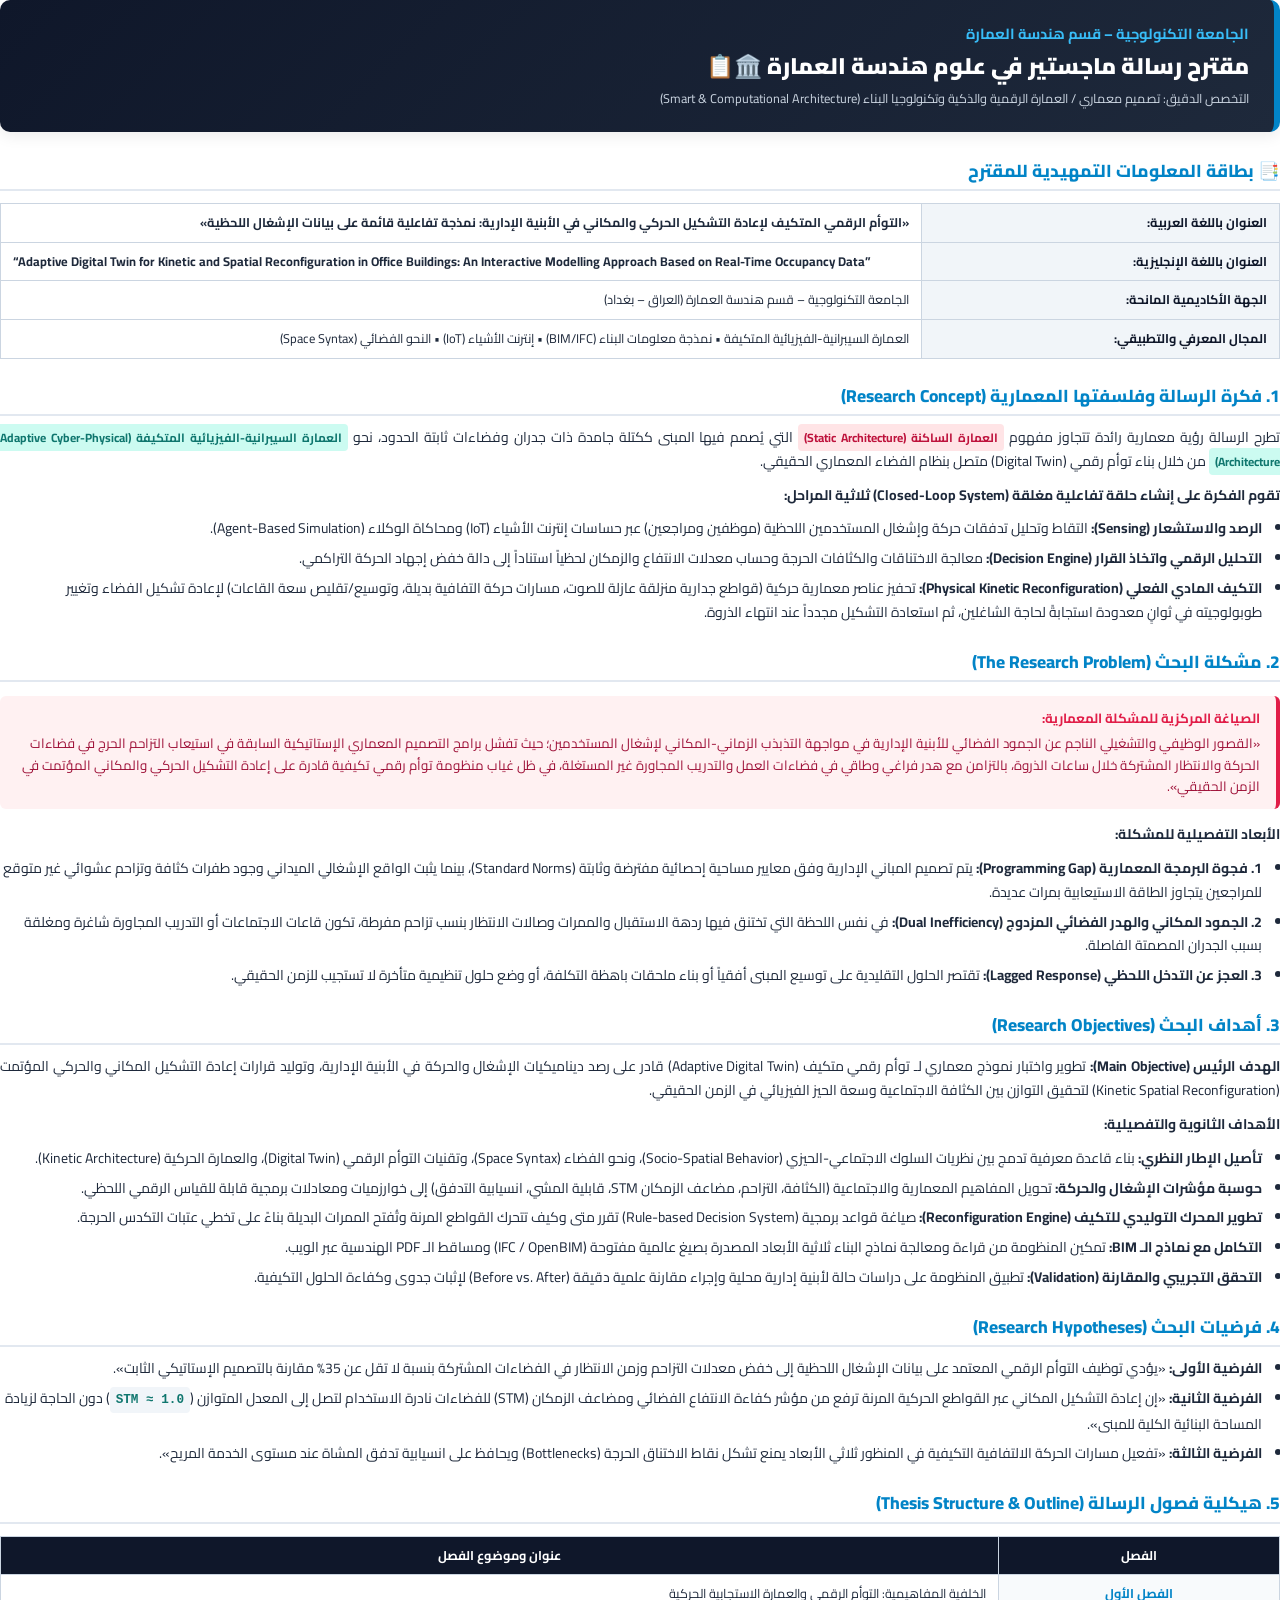
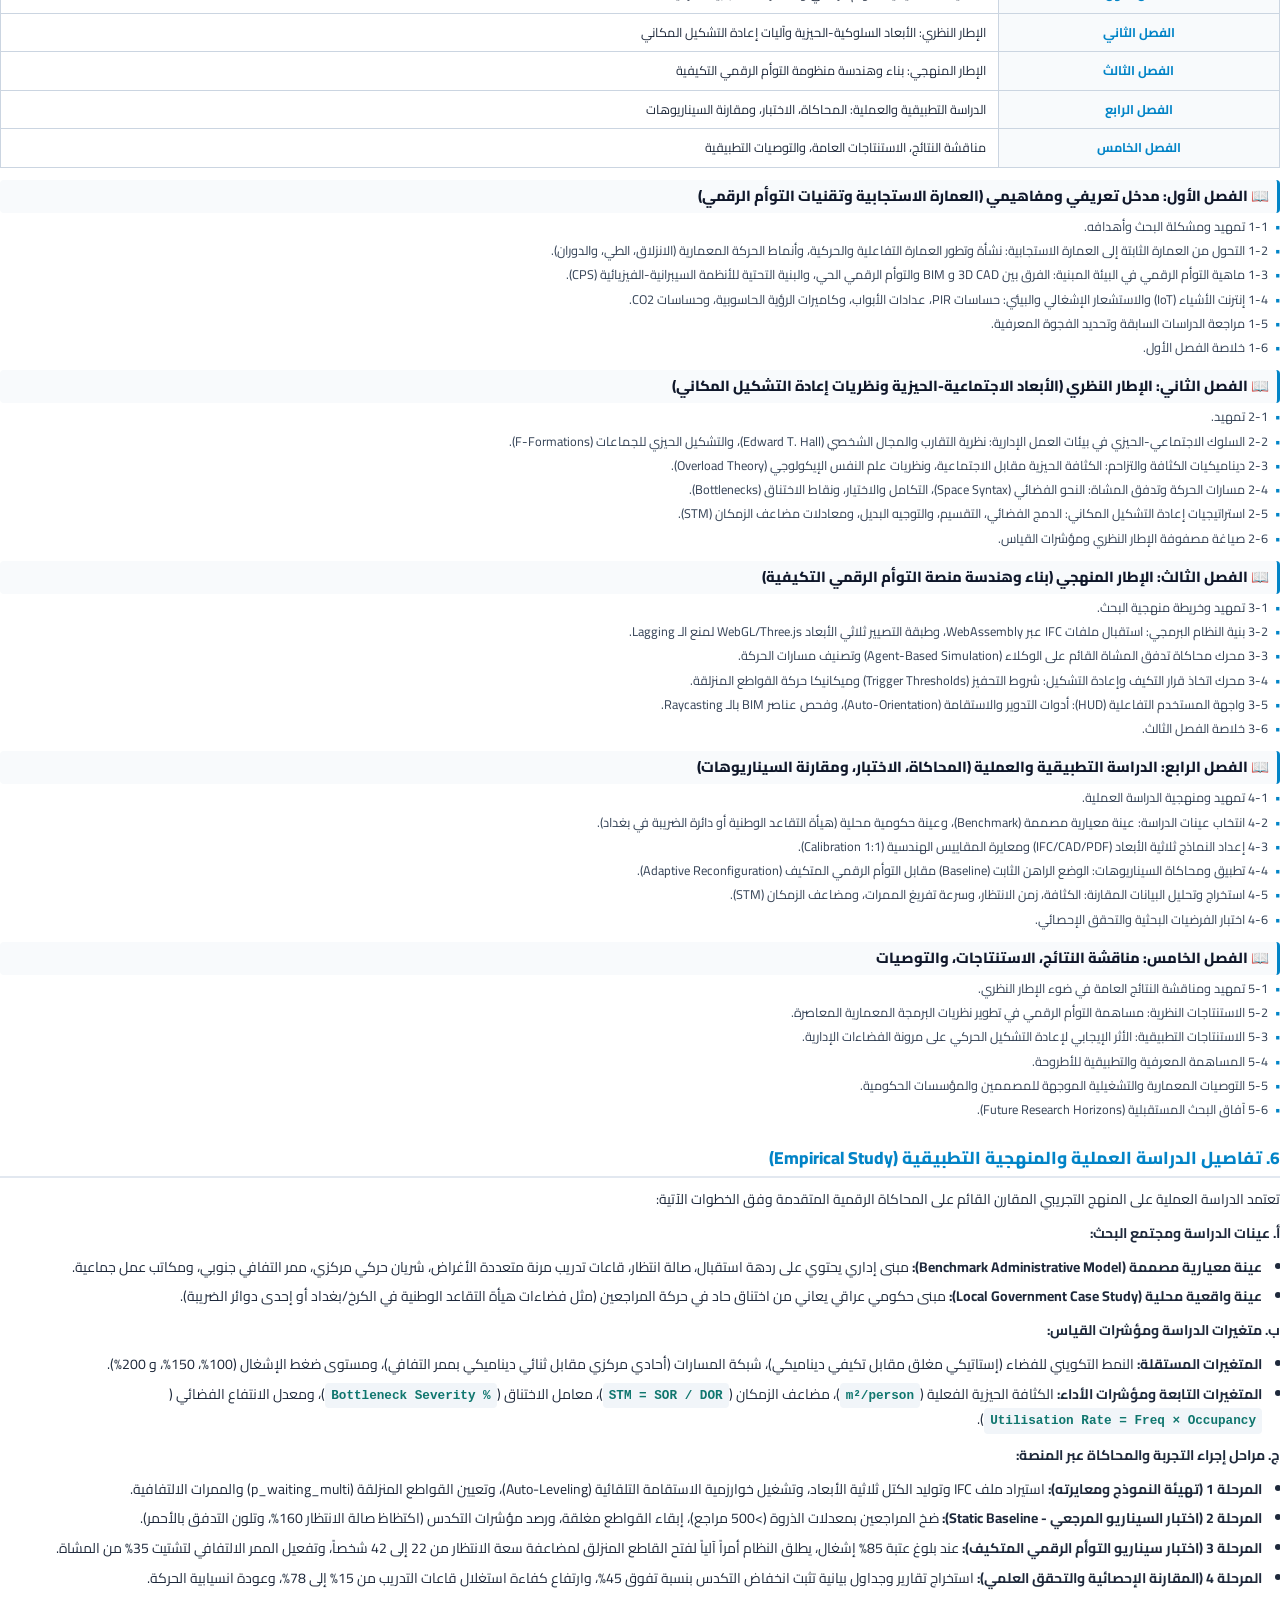
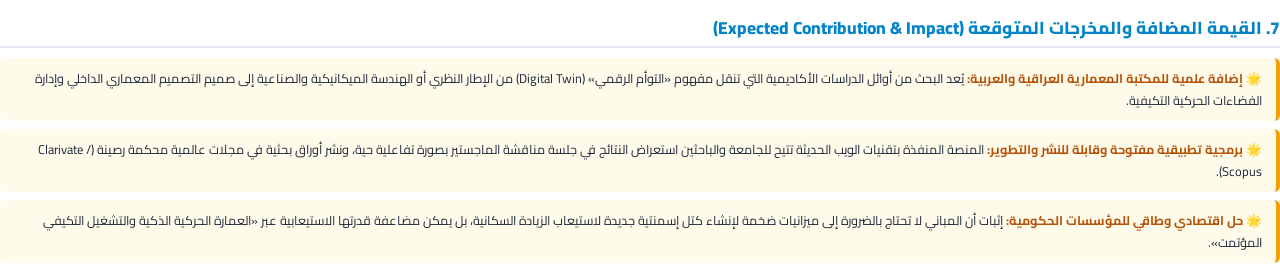
<file: Master_Thesis_Proposal_Adaptive_Digital_Twin.html>
<!DOCTYPE html>
<html lang="ar" dir="rtl">
<head>
    <meta charset="UTF-8">
    <title>مقترح رسالة ماجستير في علوم هندسة العمارة | التوأم الرقمي المتكيف</title>
    <style>
        @import url('https://fonts.googleapis.com/css2?family=Cairo:wght@300;400;600;700;800;900&display=swap');

        @page {
            size: A4;
            margin: 20mm 15mm 20mm 15mm;
            @top-right {
                content: "الجامعة التكنولوجية – قسم هندسة العمارة";
                font-family: 'Cairo', sans-serif;
                font-size: 8pt;
                color: #94a3b8;
            }
            @bottom-center {
                content: "صفحة " counter(page);
                font-family: 'Cairo', sans-serif;
                font-size: 8.5pt;
                color: #64748b;
            }
        }

        * {
            box-sizing: border-box;
            margin: 0;
            padding: 0;
        }

        body {
            font-family: 'Cairo', sans-serif;
            font-size: 10.5pt;
            line-height: 1.7;
            color: #1e293b;
            background: #ffffff;
            direction: rtl;
            text-align: right;
        }

        .header-banner {
            background: linear-gradient(135deg, #0f172a 0%, #1e293b 100%);
            border-right: 6px solid #0284c7;
            border-radius: 10px;
            padding: 22px 25px;
            color: #ffffff;
            margin-bottom: 24px;
            box-shadow: 0 4px 15px rgba(0,0,0,0.08);
            page-break-inside: avoid;
        }

        .header-banner .univ-name {
            font-size: 11pt;
            font-weight: 700;
            color: #38bdf8;
            margin-bottom: 4px;
        }

        .header-banner h1 {
            font-size: 17pt;
            font-weight: 900;
            color: #ffffff;
            margin-bottom: 8px;
            line-height: 1.3;
        }

        .header-banner .sub-track {
            font-size: 9.5pt;
            color: #cbd5e1;
        }

        .section-title {
            font-size: 13pt;
            font-weight: 800;
            color: #0284c7;
            margin: 22px 0 10px 0;
            padding-bottom: 4px;
            border-bottom: 2px solid #e2e8f0;
            page-break-after: avoid;
            display: flex;
            align-items: center;
            gap: 6px;
        }

        p {
            margin-bottom: 10px;
            text-align: justify;
        }

        .quote-box {
            background: #fff1f2;
            border-right: 4px solid #e11d48;
            border-radius: 6px;
            padding: 12px 16px;
            margin: 14px 0;
            color: #9f1239;
            font-size: 10pt;
            line-height: 1.6;
            page-break-inside: avoid;
        }
        .quote-box strong {
            color: #e11d48;
            display: block;
            margin-bottom: 4px;
        }

        .info-table, .chapter-table {
            width: 100%;
            border-collapse: collapse;
            margin: 12px 0;
            font-size: 9.5pt;
            page-break-inside: avoid;
        }

        .info-table td, .chapter-table td, .chapter-table th {
            border: 1px solid #cbd5e1;
            padding: 8px 12px;
            vertical-align: top;
        }

        .info-table td.label-col {
            background: #f1f5f9;
            font-weight: 700;
            width: 28%;
            color: #0f172a;
        }

        .info-table td.val-col {
            background: #ffffff;
            color: #1e293b;
        }

        .chapter-table th {
            background: #0f172a;
            color: #ffffff;
            font-weight: 700;
            text-align: center;
        }

        .chapter-table td.ch-num {
            background: #f8fafc;
            color: #0284c7;
            font-weight: 700;
            text-align: center;
            width: 22%;
        }

        .chapter-block {
            margin-bottom: 12px;
            page-break-inside: avoid;
        }

        .chapter-block h4 {
            font-size: 11pt;
            font-weight: 800;
            color: #0f172a;
            margin-bottom: 4px;
            background: #f8fafc;
            padding: 4px 8px;
            border-right: 3px solid #0284c7;
            border-radius: 4px;
        }

        .chapter-block ul {
            list-style: none;
            padding-right: 12px;
        }

        .chapter-block ul li {
            position: relative;
            margin-bottom: 4px;
            font-size: 9.5pt;
            color: #334155;
            line-height: 1.6;
        }

        .chapter-block ul li::before {
            content: "•";
            color: #0284c7;
            font-weight: bold;
            display: inline-block;
            width: 1em;
            margin-right: -1em;
        }

        .bullet-list {
            margin-right: 18px;
            margin-bottom: 10px;
        }

        .bullet-list li {
            margin-bottom: 6px;
        }

        .highlight-badge {
            background: #e0f2fe;
            color: #0369a1;
            padding: 2px 6px;
            border-radius: 4px;
            font-weight: 700;
            font-size: 9pt;
        }

        .math-code {
            direction: ltr;
            display: inline-block;
            font-family: 'Fira Code', monospace;
            background: #f1f5f9;
            padding: 2px 6px;
            border-radius: 4px;
            color: #0f766e;
            font-weight: 600;
            font-size: 9.5pt;
        }

        .impact-card {
            background: #fffbeb;
            border-right: 4px solid #f59e0b;
            border-radius: 6px;
            padding: 10px 14px;
            margin-bottom: 8px;
            font-size: 9.5pt;
            page-break-inside: avoid;
        }
        .impact-card strong {
            color: #b45309;
        }
    </style>
</head>
<body>

    <div class="header-banner">
        <div class="univ-name">الجامعة التكنولوجية – قسم هندسة العمارة</div>
        <h1>مقترح رسالة ماجستير في علوم هندسة العمارة 🏛️📋</h1>
        <div class="sub-track">التخصص الدقيق: تصميم معماري / العمارة الرقمية والذكية وتكنولوجيا البناء (Smart & Computational Architecture)</div>
    </div>

    <!-- بطاقة المعلومات -->
    <div class="section-title">📑 بطاقة المعلومات التمهيدية للمقترح</div>
    <table class="info-table">
        <tr>
            <td class="label-col">العنوان باللغة العربية:</td>
            <td class="val-col"><strong>«التوأم الرقمي المتكيف لإعادة التشكيل الحركي والمكاني في الأبنية الإدارية: نمذجة تفاعلية قائمة على بيانات الإشغال اللحظية»</strong></td>
        </tr>
        <tr>
            <td class="label-col">العنوان باللغة الإنجليزية:</td>
            <td class="val-col" style="direction: ltr; text-align: left;"><strong>“Adaptive Digital Twin for Kinetic and Spatial Reconfiguration in Office Buildings: An Interactive Modelling Approach Based on Real-Time Occupancy Data”</strong></td>
        </tr>
        <tr>
            <td class="label-col">الجهة الأكاديمية المانحة:</td>
            <td class="val-col">الجامعة التكنولوجية – قسم هندسة العمارة (العراق – بغداد)</td>
        </tr>
        <tr>
            <td class="label-col">المجال المعرفي والتطبيقي:</td>
            <td class="val-col">العمارة السيبرانية-الفيزيائية المتكيفة • نمذجة معلومات البناء (BIM/IFC) • إنترنت الأشياء (IoT) • النحو الفضائي (Space Syntax)</td>
        </tr>
    </table>

    <!-- 1. فكرة الرسالة -->
    <div class="section-title">1. فكرة الرسالة وفلسفتها المعمارية (Research Concept)</div>
    <p>تطرح الرسالة رؤية معمارية رائدة تتجاوز مفهوم <span class="highlight-badge" style="background:#ffe4e6; color:#be123c;">العمارة الساكنة (Static Architecture)</span> التي يُصمم فيها المبنى ككتلة جامدة ذات جدران وفضاءات ثابتة الحدود، نحو <span class="highlight-badge" style="background:#ccfbf1; color:#0f766e;">العمارة السيبرانية-الفيزيائية المتكيفة (Adaptive Cyber-Physical Architecture)</span> من خلال بناء توأم رقمي (Digital Twin) متصل بنظام الفضاء المعماري الحقيقي.</p>
    <p><strong>تقوم الفكرة على إنشاء حلقة تفاعلية مغلقة (Closed-Loop System) ثلاثية المراحل:</strong></p>
    <ul class="bullet-list">
        <li><strong>الرصد والاستشعار (Sensing):</strong> التقاط وتحليل تدفقات حركة وإشغال المستخدمين اللحظية (موظفين ومراجعين) عبر حساسات إنترنت الأشياء (IoT) ومحاكاة الوكلاء (Agent-Based Simulation).</li>
        <li><strong>التحليل الرقمي واتخاذ القرار (Decision Engine):</strong> معالجة الاختناقات والكثافات الحرجة وحساب معدلات الانتفاع والزمكان لحظياً استناداً إلى دالة خفض إجهاد الحركة التراكمي.</li>
        <li><strong>التكيف المادي الفعلي (Physical Kinetic Reconfiguration):</strong> تحفيز عناصر معمارية حركية (قواطع جدارية منزلقة عازلة للصوت، مسارات حركة التفافية بديلة، وتوسيع/تقليص سعة القاعات) لإعادة تشكيل الفضاء وتغيير طوبولوجيته في ثوانٍ معدودة استجابةً لحاجة الشاغلين، ثم استعادة التشكيل مجدداً عند انتهاء الذروة.</li>
    </ul>

    <!-- 2. مشكلة البحث -->
    <div class="section-title">2. مشكلة البحث (The Research Problem)</div>
    <div class="quote-box">
        <strong>الصياغة المركزية للمشكلة المعمارية:</strong>
        «القصور الوظيفي والتشغيلي الناجم عن الجمود الفضائي للأبنية الإدارية في مواجهة التذبذب الزماني-المكاني لإشغال المستخدمين؛ حيث تفشل برامج التصميم المعماري الإستاتيكية السابقة في استيعاب التزاحم الحرج في فضاءات الحركة والانتظار المشتركة خلال ساعات الذروة، بالتزامن مع هدر فراغي وطاقي في فضاءات العمل والتدريب المجاورة غير المستغلة، في ظل غياب منظومة توأم رقمي تكيفية قادرة على إعادة التشكيل الحركي والمكاني المؤتمت في الزمن الحقيقي».
    </div>
    <p><strong>الأبعاد التفصيلية للمشكلة:</strong></p>
    <ul class="bullet-list">
        <li><strong>1. فجوة البرمجة المعمارية (Programming Gap):</strong> يتم تصميم المباني الإدارية وفق معايير مساحية إحصائية مفترضة وثابتة (Standard Norms)، بينما يثبت الواقع الإشغالي الميداني وجود طفرات كثافة وتزاحم عشوائي غير متوقع للمراجعين يتجاوز الطاقة الاستيعابية بمرات عديدة.</li>
        <li><strong>2. الجمود المكاني والهدر الفضائي المزدوج (Dual Inefficiency):</strong> في نفس اللحظة التي تختنق فيها ردهة الاستقبال والممرات وصالات الانتظار بنسب تزاحم مفرطة، تكون قاعات الاجتماعات أو التدريب المجاورة شاغرة ومغلقة بسبب الجدران المصمتة الفاصلة.</li>
        <li><strong>3. العجز عن التدخل اللحظي (Lagged Response):</strong> تقتصر الحلول التقليدية على توسيع المبنى أفقياً أو بناء ملحقات باهظة التكلفة، أو وضع حلول تنظيمية متأخرة لا تستجيب للزمن الحقيقي.</li>
    </ul>

    <!-- 3. أهداف البحث -->
    <div class="section-title">3. أهداف البحث (Research Objectives)</div>
    <p><strong>الهدف الرئيس (Main Objective):</strong> تطوير واختبار نموذج معماري لـ توأم رقمي متكيف (Adaptive Digital Twin) قادر على رصد ديناميكيات الإشغال والحركة في الأبنية الإدارية، وتوليد قرارات إعادة التشكيل المكاني والحركي المؤتمت (Kinetic Spatial Reconfiguration) لتحقيق التوازن بين الكثافة الاجتماعية وسعة الحيز الفيزيائي في الزمن الحقيقي.</p>
    <p><strong>الأهداف الثانوية والتفصيلية:</strong></p>
    <ul class="bullet-list">
        <li><strong>تأصيل الإطار النظري:</strong> بناء قاعدة معرفية تدمج بين نظريات السلوك الاجتماعي-الحيزي (Socio-Spatial Behavior)، ونحو الفضاء (Space Syntax)، وتقنيات التوأم الرقمي (Digital Twin)، والعمارة الحركية (Kinetic Architecture).</li>
        <li><strong>حوسبة مؤشرات الإشغال والحركة:</strong> تحويل المفاهيم المعمارية والاجتماعية (الكثافة، التزاحم، مضاعف الزمكان STM، قابلية المشي، انسيابية التدفق) إلى خوارزميات ومعادلات برمجية قابلة للقياس الرقمي اللحظي.</li>
        <li><strong>تطوير المحرك التوليدي للتكيف (Reconfiguration Engine):</strong> صياغة قواعد برمجية (Rule-based Decision System) تقرر متى وكيف تتحرك القواطع المرنة وتُفتح الممرات البديلة بناءً على تخطي عتبات التكدس الحرجة.</li>
        <li><strong>التكامل مع نماذج الـ BIM:</strong> تمكين المنظومة من قراءة ومعالجة نماذج البناء ثلاثية الأبعاد المصدرة بصيغ عالمية مفتوحة (IFC / OpenBIM) ومساقط الـ PDF الهندسية عبر الويب.</li>
        <li><strong>التحقق التجريبي والمقارنة (Validation):</strong> تطبيق المنظومة على دراسات حالة لأبنية إدارية محلية وإجراء مقارنة علمية دقيقة (Before vs. After) لإثبات جدوى وكفاءة الحلول التكيفية.</li>
    </ul>

    <!-- 4. فرضيات البحث -->
    <div class="section-title">4. فرضيات البحث (Research Hypotheses)</div>
    <ul class="bullet-list">
        <li><strong>الفرضية الأولى:</strong> «يؤدي توظيف التوأم الرقمي المعتمد على بيانات الإشغال اللحظية إلى خفض معدلات التزاحم وزمن الانتظار في الفضاءات المشتركة بنسبة لا تقل عن 35% مقارنة بالتصميم الإستاتيكي الثابت».</li>
        <li><strong>الفرضية الثانية:</strong> «إن إعادة التشكيل المكاني عبر القواطع الحركية المرنة ترفع من مؤشر كفاءة الانتفاع الفضائي ومضاعف الزمكان (STM) للفضاءات نادرة الاستخدام لتصل إلى المعدل المتوازن (<span class="math-code">STM ≈ 1.0</span>) دون الحاجة لزيادة المساحة البنائية الكلية للمبنى».</li>
        <li><strong>الفرضية الثالثة:</strong> «تفعيل مسارات الحركة الالتفافية التكيفية في المنظور ثلاثي الأبعاد يمنع تشكل نقاط الاختناق الحرجة (Bottlenecks) ويحافظ على انسيابية تدفق المشاة عند مستوى الخدمة المريح».</li>
    </ul>

    <!-- 5. هيكلية فصول الرسالة -->
    <div class="section-title">5. هيكلية فصول الرسالة (Thesis Structure & Outline)</div>
    <table class="chapter-table">
        <tr>
            <th>الفصل</th>
            <th>عنوان وموضوع الفصل</th>
        </tr>
        <tr>
            <td class="ch-num">الفصل الأول</td>
            <td>الخلفية المفاهيمية: التوأم الرقمي والعمارة الاستجابية الحركية</td>
        </tr>
        <tr>
            <td class="ch-num">الفصل الثاني</td>
            <td>الإطار النظري: الأبعاد السلوكية-الحيزية وآليات إعادة التشكيل المكاني</td>
        </tr>
        <tr>
            <td class="ch-num">الفصل الثالث</td>
            <td>الإطار المنهجي: بناء وهندسة منظومة التوأم الرقمي التكيفية</td>
        </tr>
        <tr>
            <td class="ch-num">الفصل الرابع</td>
            <td>الدراسة التطبيقية والعملية: المحاكاة، الاختبار، ومقارنة السيناريوهات</td>
        </tr>
        <tr>
            <td class="ch-num">الفصل الخامس</td>
            <td>مناقشة النتائج، الاستنتاجات العامة، والتوصيات التطبيقية</td>
        </tr>
    </table>

    <!-- تفصيل الفصول -->
    <div class="chapter-block">
        <h4>📖 الفصل الأول: مدخل تعريفي ومفاهيمي (العمارة الاستجابية وتقنيات التوأم الرقمي)</h4>
        <ul>
            <li>1-1 تمهيد ومشكلة البحث وأهدافه.</li>
            <li>1-2 التحول من العمارة الثابتة إلى العمارة الاستجابية: نشأة وتطور العمارة التفاعلية والحركية، وأنماط الحركة المعمارية (الانزلاق، الطي، والدوران).</li>
            <li>1-3 ماهية التوأم الرقمي في البيئة المبنية: الفرق بين 3D CAD و BIM والتوأم الرقمي الحي، والبنية التحتية للأنظمة السيبرانية-الفيزيائية (CPS).</li>
            <li>1-4 إنترنت الأشياء (IoT) والاستشعار الإشغالي والبيئي: حساسات PIR، عدادات الأبواب، وكاميرات الرؤية الحاسوبية، وحساسات CO2.</li>
            <li>1-5 مراجعة الدراسات السابقة وتحديد الفجوة المعرفية.</li>
            <li>1-6 خلاصة الفصل الأول.</li>
        </ul>
    </div>

    <div class="chapter-block">
        <h4>📖 الفصل الثاني: الإطار النظري (الأبعاد الاجتماعية-الحيزية ونظريات إعادة التشكيل المكاني)</h4>
        <ul>
            <li>2-1 تمهيد.</li>
            <li>2-2 السلوك الاجتماعي-الحيزي في بيئات العمل الإدارية: نظرية التقارب والمجال الشخصي (Edward T. Hall)، والتشكيل الحيزي للجماعات (F-Formations).</li>
            <li>2-3 ديناميكيات الكثافة والتزاحم: الكثافة الحيزية مقابل الاجتماعية، ونظريات علم النفس الإيكولوجي (Overload Theory).</li>
            <li>2-4 مسارات الحركة وتدفق المشاة: النحو الفضائي (Space Syntax)، التكامل والاختيار، ونقاط الاختناق (Bottlenecks).</li>
            <li>2-5 استراتيجيات إعادة التشكيل المكاني: الدمج الفضائي، التقسيم، والتوجيه البديل، ومعادلات مضاعف الزمكان (STM).</li>
            <li>2-6 صياغة مصفوفة الإطار النظري ومؤشرات القياس.</li>
        </ul>
    </div>

    <div class="chapter-block">
        <h4>📖 الفصل الثالث: الإطار المنهجي (بناء وهندسة منصة التوأم الرقمي التكيفية)</h4>
        <ul>
            <li>3-1 تمهيد وخريطة منهجية البحث.</li>
            <li>3-2 بنية النظام البرمجي: استقبال ملفات IFC عبر WebAssembly، وطبقة التصيير ثلاثي الأبعاد WebGL/Three.js لمنع الـ Lagging.</li>
            <li>3-3 محرك محاكاة تدفق المشاة القائم على الوكلاء (Agent-Based Simulation) وتصنيف مسارات الحركة.</li>
            <li>3-4 محرك اتخاذ قرار التكيف وإعادة التشكيل: شروط التحفيز (Trigger Thresholds) وميكانيكا حركة القواطع المنزلقة.</li>
            <li>3-5 واجهة المستخدم التفاعلية (HUD): أدوات التدوير والاستقامة (Auto-Orientation)، وفحص عناصر BIM بالـ Raycasting.</li>
            <li>3-6 خلاصة الفصل الثالث.</li>
        </ul>
    </div>

    <div class="chapter-block">
        <h4>📖 الفصل الرابع: الدراسة التطبيقية والعملية (المحاكاة، الاختبار، ومقارنة السيناريوهات)</h4>
        <ul>
            <li>4-1 تمهيد ومنهجية الدراسة العملية.</li>
            <li>4-2 انتخاب عينات الدراسة: عينة معيارية مصممة (Benchmark)، وعينة حكومية محلية (هيأة التقاعد الوطنية أو دائرة الضريبة في بغداد).</li>
            <li>4-3 إعداد النماذج ثلاثية الأبعاد (IFC/CAD/PDF) ومعايرة المقاييس الهندسية (1:1 Calibration).</li>
            <li>4-4 تطبيق ومحاكاة السيناريوهات: الوضع الراهن الثابت (Baseline) مقابل التوأم الرقمي المتكيف (Adaptive Reconfiguration).</li>
            <li>4-5 استخراج وتحليل البيانات المقارنة: الكثافة، زمن الانتظار، وسرعة تفريغ الممرات، ومضاعف الزمكان (STM).</li>
            <li>4-6 اختبار الفرضيات البحثية والتحقق الإحصائي.</li>
        </ul>
    </div>

    <div class="chapter-block">
        <h4>📖 الفصل الخامس: مناقشة النتائج، الاستنتاجات، والتوصيات</h4>
        <ul>
            <li>5-1 تمهيد ومناقشة النتائج العامة في ضوء الإطار النظري.</li>
            <li>5-2 الاستنتاجات النظرية: مساهمة التوأم الرقمي في تطوير نظريات البرمجة المعمارية المعاصرة.</li>
            <li>5-3 الاستنتاجات التطبيقية: الأثر الإيجابي لإعادة التشكيل الحركي على مرونة الفضاءات الإدارية.</li>
            <li>5-4 المساهمة المعرفية والتطبيقية للأطروحة.</li>
            <li>5-5 التوصيات المعمارية والتشغيلية الموجهة للمصممين والمؤسسات الحكومية.</li>
            <li>5-6 آفاق البحث المستقبلية (Future Research Horizons).</li>
        </ul>
    </div>

    <!-- 6. الدراسة العملية -->
    <div class="section-title">6. تفاصيل الدراسة العملية والمنهجية التطبيقية (Empirical Study)</div>
    <p>تعتمد الدراسة العملية على المنهج التجريبي المقارن القائم على المحاكاة الرقمية المتقدمة وفق الخطوات الآتية:</p>

    <p><strong>أ. عينات الدراسة ومجتمع البحث:</strong></p>
    <ul class="bullet-list">
        <li><strong>عينة معيارية مصممة (Benchmark Administrative Model):</strong> مبنى إداري يحتوي على ردهة استقبال، صالة انتظار، قاعات تدريب مرنة متعددة الأغراض، شريان حركي مركزي، ممر التفافي جنوبي، ومكاتب عمل جماعية.</li>
        <li><strong>عينة واقعية محلية (Local Government Case Study):</strong> مبنى حكومي عراقي يعاني من اختناق حاد في حركة المراجعين (مثل فضاءات هيأة التقاعد الوطنية في الكرخ/بغداد أو إحدى دوائر الضريبة).</li>
    </ul>

    <p><strong>ب. متغيرات الدراسة ومؤشرات القياس:</strong></p>
    <ul class="bullet-list">
        <li><strong>المتغيرات المستقلة:</strong> النمط التكويني للفضاء (إستاتيكي مغلق مقابل تكيفي ديناميكي)، شبكة المسارات (أحادي مركزي مقابل ثنائي ديناميكي بممر التفافي)، ومستوى ضغط الإشغال (100%، 150%، و 200%).</li>
        <li><strong>المتغيرات التابعة ومؤشرات الأداء:</strong> الكثافة الحيزية الفعلية (<span class="math-code">m²/person</span>)، مضاعف الزمكان (<span class="math-code">STM = SOR / DOR</span>)، معامل الاختناق (<span class="math-code">Bottleneck Severity %</span>)، ومعدل الانتفاع الفضائي (<span class="math-code">Utilisation Rate = Freq × Occupancy</span>).</li>
    </ul>

    <p><strong>ج. مراحل إجراء التجربة والمحاكاة عبر المنصة:</strong></p>
    <ul class="bullet-list">
        <li><strong>المرحلة 1 (تهيئة النموذج ومعايرته):</strong> استيراد ملف IFC وتوليد الكتل ثلاثية الأبعاد، وتشغيل خوارزمية الاستقامة التلقائية (Auto-Leveling)، وتعيين القواطع المنزلقة (p_waiting_multi) والممرات الالتفافية.</li>
        <li><strong>المرحلة 2 (اختبار السيناريو المرجعي - Static Baseline):</strong> ضخ المراجعين بمعدلات الذروة (>500 مراجع)، إبقاء القواطع مغلقة، ورصد مؤشرات التكدس (اكتظاظ صالة الانتظار 160%، وتلون التدفق بالأحمر).</li>
        <li><strong>المرحلة 3 (اختبار سيناريو التوأم الرقمي المتكيف):</strong> عند بلوغ عتبة 85% إشغال، يطلق النظام أمراً آلياً لفتح القاطع المنزلق لمضاعفة سعة الانتظار من 22 إلى 42 شخصاً، وتفعيل الممر الالتفافي لتشتيت 35% من المشاة.</li>
        <li><strong>المرحلة 4 (المقارنة الإحصائية والتحقق العلمي):</strong> استخراج تقارير وجداول بيانية تثبت انخفاض التكدس بنسبة تفوق 45%، وارتفاع كفاءة استغلال قاعات التدريب من 15% إلى 78%، وعودة انسيابية الحركة.</li>
    </ul>

    <!-- 7. القيمة المضافة -->
    <div class="section-title">7. القيمة المضافة والمخرجات المتوقعة (Expected Contribution & Impact)</div>
    <div class="impact-card">
        <strong>🌟 إضافة علمية للمكتبة المعمارية العراقية والعربية:</strong>
        يُعد البحث من أوائل الدراسات الأكاديمية التي تنقل مفهوم «التوأم الرقمي» (Digital Twin) من الإطار النظري أو الهندسة الميكانيكية والصناعية إلى صميم التصميم المعماري الداخلي وإدارة الفضاءات الحركية التكيفية.
    </div>
    <div class="impact-card">
        <strong>🌟 برمجية تطبيقية مفتوحة وقابلة للنشر والتطوير:</strong>
        المنصة المنفذة بتقنيات الويب الحديثة تتيح للجامعة والباحثين استعراض النتائج في جلسة مناقشة الماجستير بصورة تفاعلية حية، ونشر أوراق بحثية في مجلات عالمية محكمة رصينة (Clarivate / Scopus).
    </div>
    <div class="impact-card">
        <strong>🌟 حل اقتصادي وطاقي للمؤسسات الحكومية:</strong>
        إثبات أن المباني لا تحتاج بالضرورة إلى ميزانيات ضخمة لإنشاء كتل إسمنتية جديدة لاستيعاب الزيادة السكانية، بل يمكن مضاعفة قدرتها الاستيعابية عبر «العمارة الحركية الذكية والتشغيل التكيفي المؤتمت».
    </div>

</body>
</html>
</file>
